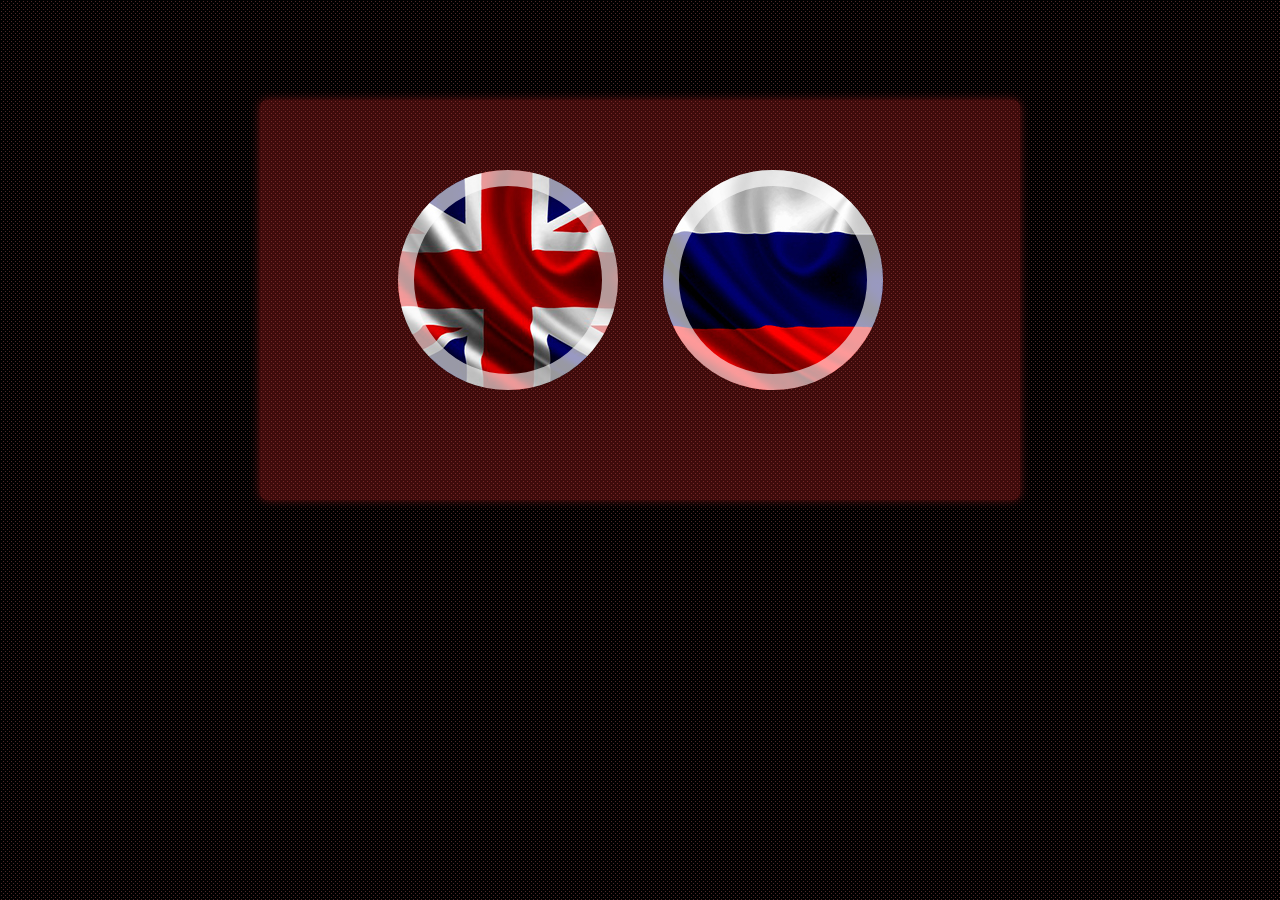
<file: index.html>
<!DOCTYPE html>
<!--[if lt IE 7]>      <html class="no-js lt-ie9 lt-ie8 lt-ie7"> <![endif]-->
<!--[if IE 7]>         <html class="no-js lt-ie9 lt-ie8"> <![endif]-->
<!--[if IE 8]>         <html class="no-js lt-ie9"> <![endif]-->
<!--[if gt IE 8]><!--> <html class="no-js"> <!--<![endif]-->
	<head>
	<meta charset="utf-8">
	<meta http-equiv="X-UA-Compatible" content="IE=edge">
	<title>Igor Ovcharenko</title>
	<meta name="viewport" content="width=device-width, initial-scale=1">
	<meta name="keywords" content="bootstrap, html5, css3, mobile first, responsive" />
	<link href="https://fonts.googleapis.com/css?family=Philosopher:400,700&amp;subset=cyrillic" rel="stylesheet">
	<link rel="shortcut icon" href="favicon.png" type="image/x-icon">



  	<!-- Facebook and Twitter integration -->
	<meta property="og:title" content=""/>
	<meta property="og:image" content=""/>
	<meta property="og:url" content=""/>
	<meta property="og:site_name" content=""/>
	<meta property="og:description" content=""/>
	<meta name="twitter:title" content="" />
	<meta name="twitter:image" content="" />
	<meta name="twitter:url" content="" />
	<meta name="twitter:card" content="" />

	<!-- <link href='https://fonts.googleapis.com/css?family=Work+Sans:400,300,600,400italic,700' rel='stylesheet' type='text/css'> -->

	<!-- Animate.css -->
	<link rel="stylesheet" href="css/animate.css">
	<!-- Icomoon Icon Fonts-->
	<link rel="stylesheet" href="css/icomoon.css">
	<!-- Bootstrap  -->
	<link rel="stylesheet" href="css/bootstrap.css">
	<!-- Theme style  -->
	<link rel="stylesheet" href="css/style.css">

	<!-- Modernizr JS -->
	<script src="js/modernizr-2.6.2.min.js"></script>
	<!-- FOR IE9 below -->
	<!--[if lt IE 9]>
	<script src="js/respond.min.js"></script>
	<![endif]-->

	</head>
	<body>

	<div id="choose-lang">
		<div class="row choose-row">
			<ul class="ch-grid">
				<li>
					<a class="eng" href="en.html">
						<div class="ch-item ch-img-1">
							<div class="ch-info">
								<h3>English</h3>
								<p>Welcome to my page</p>
							</div>
						</div>
					</a>
				</li>
				<li>
					<a class="rus" href="ru.html">
						<div class="ch-item ch-img-2">
							<div class="ch-info">
								<h3>Русский</h3>
								<p>Добро пожаловать на мою страницу</p>
							</div>
						</div>
					</a>
				</li>
			</ul>
		</div>
	</div>

	<!-- jQuery -->
	<script src="js/jquery.min.js"></script>
	<!-- jQuery Easing -->
	<script src="js/jquery.easing.1.3.js"></script>
	<!-- Bootstrap -->
	<script src="js/bootstrap.min.js"></script>
	<!-- Waypoints -->
	<script src="js/jquery.waypoints.min.js"></script>
	<!-- Easy PieChart -->
	<script src="js/jquery.easypiechart.min.js"></script>
	<!-- MAIN JS -->
	<script src="js/main.js"></script>

	</body>
</html>
</file>
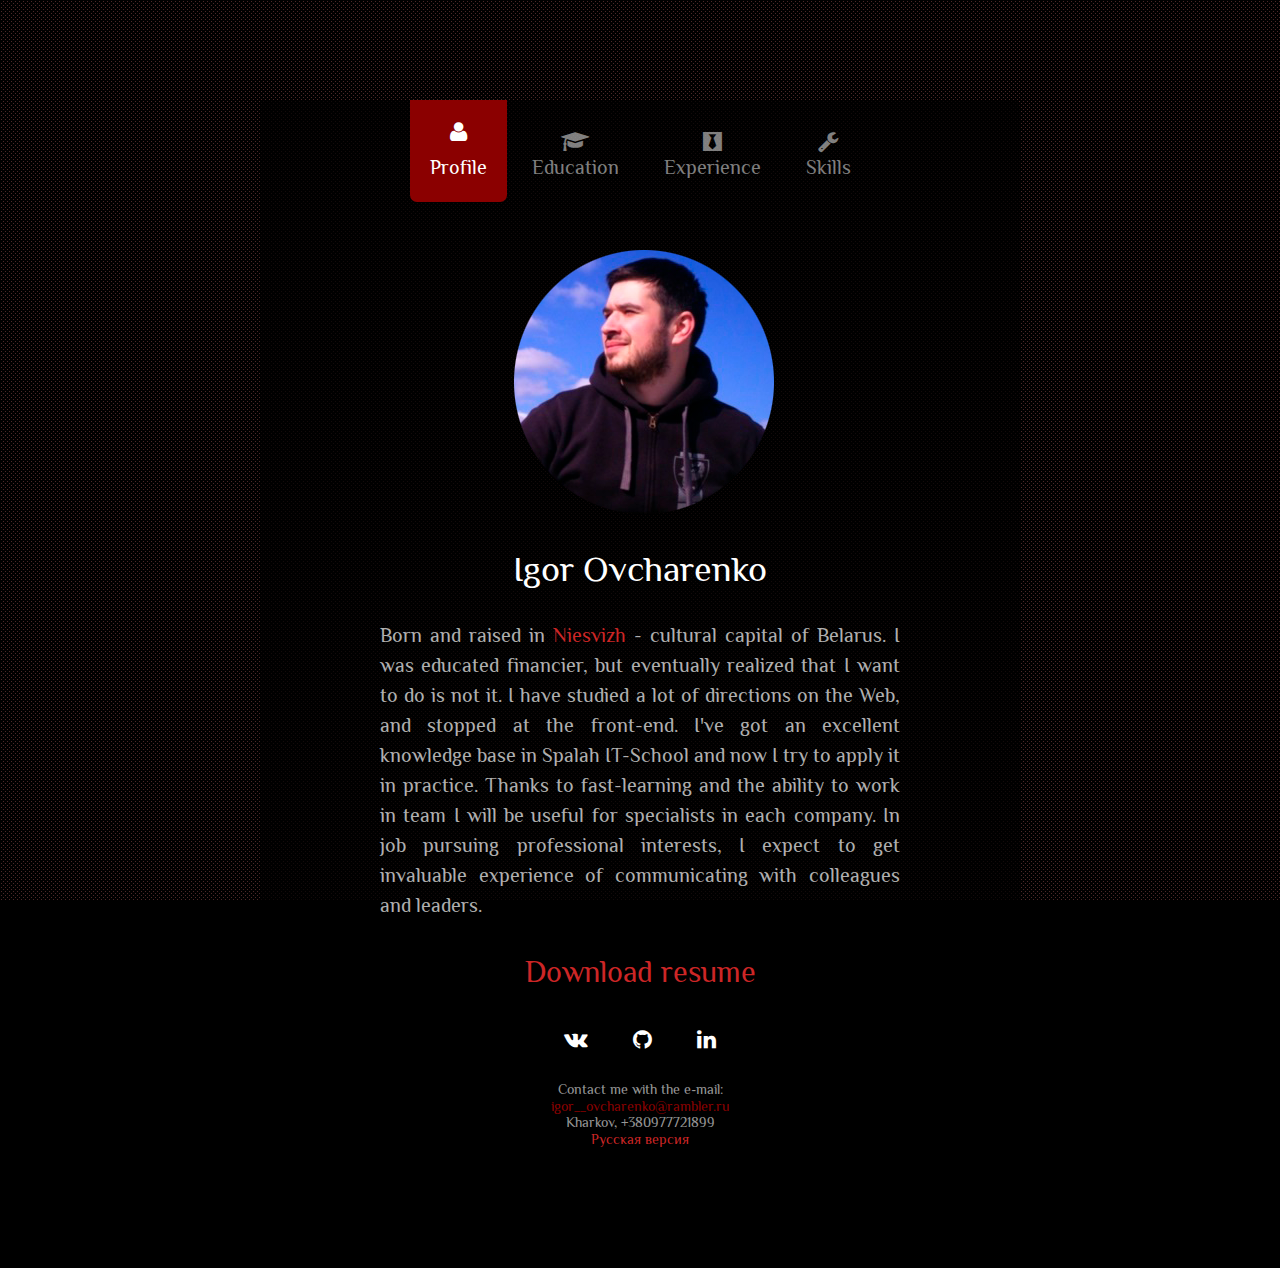
<file: en.html>
<!DOCTYPE html>
<!--[if lt IE 7]>      <html class="no-js lt-ie9 lt-ie8 lt-ie7"> <![endif]-->
<!--[if IE 7]>         <html class="no-js lt-ie9 lt-ie8"> <![endif]-->
<!--[if IE 8]>         <html class="no-js lt-ie9"> <![endif]-->
<!--[if gt IE 8]><!--> <html class="no-js"> <!--<![endif]-->
	<head>
	<meta charset="utf-8">
	<meta http-equiv="X-UA-Compatible" content="IE=edge">
	<title>English</title>
	<meta name="viewport" content="width=device-width, initial-scale=1">
	<meta name="keywords" content="bootstrap, html5, css3, mobile first, responsive" />
	<link href="https://fonts.googleapis.com/css?family=Philosopher:400,700&amp;subset=cyrillic" rel="stylesheet">
	<link rel="shortcut icon" href="favicon.png" type="image/x-icon">



  	<!-- Facebook and Twitter integration -->
	<meta property="og:title" content=""/>
	<meta property="og:image" content=""/>
	<meta property="og:url" content=""/>
	<meta property="og:site_name" content=""/>
	<meta property="og:description" content=""/>
	<meta name="twitter:title" content="" />
	<meta name="twitter:image" content="" />
	<meta name="twitter:url" content="" />
	<meta name="twitter:card" content="" />

	<!-- <link href='https://fonts.googleapis.com/css?family=Work+Sans:400,300,600,400italic,700' rel='stylesheet' type='text/css'> -->

	<!-- Animate.css -->
	<link rel="stylesheet" href="css/animate.css">
	<!-- Icomoon Icon Fonts-->
	<link rel="stylesheet" href="css/icomoon.css">
	<!-- Bootstrap  -->
	<link rel="stylesheet" href="css/bootstrap.css">
	<!-- Theme style  -->
	<link rel="stylesheet" href="css/style.css">

	<!-- Modernizr JS -->
	<script src="js/modernizr-2.6.2.min.js"></script>
	<!-- FOR IE9 below -->
	<!--[if lt IE 9]>
	<script src="js/respond.min.js"></script>
	<![endif]-->

	</head>
	<body>

	<div id="fh5co-main">
		<div class="fh5co-tab-wrap">
			<ul class="fh5co-tab-menu">
				<li class="active"><a href="#" data-tab="1"><span class="icon icon-user"></span><span class="menu-text">Profile</span></a></li>
				<li><a href="#" data-tab="2"><span class="icon icon-graduation-cap"></span><span class="menu-text">Education</span></a></li>
				<li><a href="#" data-tab="3"><span class="icon icon-black-tie"></span><span class="menu-text">Experience</span></a></li>
				<li><a href="#" data-tab="4" data-pie="yes"><span class="icon icon-wrench"></span><span class="menu-text">Skills</span></a></li>
			</ul>
			<div class="fh5co-tab-content active" data-content="1">
				<div class="fh5co-content-inner text-center">
					<div class="row row-bottom-padded-sm">
						<div class="col-md-12">
							<figure>
								<img src="images/profile_img.png" alt="Free HTML5 Wesbite Template by FreeHTML5.co">
							</figure>
							<h1>Igor Ovcharenko</h1>
							<p class="about">Born and raised in <a href="http://niasvizh.by/en/" target="_blank">Niesvizh</a> - cultural capital of Belarus.
								I was educated financier, but eventually realized that I want to do is not it.
							I have studied a lot of directions on the Web, and stopped at the front-end.
							I've got an excellent knowledge base in Spalah IT-School and now I try to apply it in practice.
							Thanks to fast-learning and the ability to work in team I will be useful for specialists in each company.
							In job pursuing professional interests, I expect to get invaluable experience of communicating with colleagues and leaders.</p>
							<a class="download-resume" href="pdf/Ovcharenko_Igor_eng_frontend.pdf" download>Download resume</a>
						</div>
					</div>
					<ul class="fh5co-social">
						<li><a href="https://vk.com/sir_igos"><i class="icon-vk"></i></a></li>
						<li><a href="https://github.com/Alzeth"><i class="icon-github"></i></a></li>
						<li><a href="https://www.linkedin.com/in/igor-ovcharenko/"><i class="icon-linkedin"></i></a></li>
					</ul>
				</div>
			</div>

<!--education-->

			<div class="fh5co-tab-content" data-content="2">
				<div class="fh5co-content-inner">
					<div class="row">
						<div class="col-md-12">

							<div class="fh5co-feature">
								<div class="fh5co-icon">
									<i class="icon-graduation-cap"></i>
								</div>
								<div class="fh5co-text">
									<h2>2016</h2>
									<p>Spalah IT-School</p>
									<p>HTML/CSS layout</p>
								</div>
							</div>

							<div class="fh5co-feature">
								<div class="fh5co-icon">
									<i class="icon-graduation-cap"></i>
								</div>
								<div class="fh5co-text">
									<h2>2006-2010</h2>
									<p>Kharkov State University of Railway Transport</p>
									<p>Finance Specialist</p>
								</div>
							</div>

							<div class="fh5co-feature">
								<div class="fh5co-icon">
									<i class="icon-graduation-cap"></i>
								</div>
								<div class="fh5co-text">
									<h2>2004-2006</h2>
									<p>Kharkov Motor Transport College</p>
									<p>Junior specialist accountant</p>
								</div>
							</div>
						</div>
					</div>
				</div>
			</div>

<!--experience-->

			<div class="fh5co-tab-content" data-content="3">
				<div class="fh5co-content-inner">
					<div class="row">
						<div class="col-md-12">

							<div class="fh5co-feature">
								<div class="fh5co-icon">
									<i class="icon-black-tie"></i>
								</div>
								<div class="fh5co-text">
									<h2>apr 2013 – jan 2017</h2>
									<h3>Grindex</h3>
									<p>Retail Sales Manager</p>
								</div>
							</div>

							<div class="fh5co-feature">
								<div class="fh5co-icon">
									<i class="icon-black-tie"></i>
								</div>
								<div class="fh5co-text">
									<h2>aug 2012 – apr 2013</h2>
									<h3>Diesa, Ltd.</h3>
									<p>Retail Sales Manager</p>
								</div>
							</div>

							<div class="fh5co-feature">
								<div class="fh5co-icon">
									<i class="icon-black-tie"></i>
								</div>
								<div class="fh5co-text">
									<h2>feb 2011 – jul 2012</h2>
									<h3>Private Production Trade Unitary Enterprise "Diky med"</h3>
									<p>Junior Economist</p>
								</div>
							</div>
						</div>
					</div>
				</div>
			</div>

<!--skills-->

			<div class="fh5co-tab-content" data-content="4">
				<div class="fh5co-content-inner">
					<div class="row">
						<div class="col-md-12">
							<p>There is some knowledges learned at courses and by myself. I'm also trying to learn something new every day</p>
						</div>
						<div class="col-md-4 col-sm-6 col-xs-12 text-center">
							<div class="chart" data-percent="95"><span><strong>HTML5</strong>95%</span></div>
						</div>
						<div class="col-md-4 col-sm-6 col-xs-12 text-center">
							<div class="chart" data-percent="90"><span><strong>CSS3/SCSS</strong>90%</span></div>
						</div>
						<div class="col-md-4 col-sm-6 col-xs-12 text-center">
							<div class="chart" data-percent="50"><span><strong>jQuery</strong>50%</span></div>
						</div>

						<div class="col-md-4 col-sm-6 col-xs-12 text-center">
							<div class="chart" data-percent="40"><span><strong>JavaScript</strong>40%</span></div>
						</div>
						<div class="col-md-4 col-sm-6 col-xs-12 text-center">
							<div class="chart" data-percent="60"><span><strong>Bootstrap 4</strong>60%</span></div>
						</div>
						<div class="col-md-4 col-sm-6 col-xs-12 text-center">
							<div class="chart" data-percent="50"><span><strong>WordPress</strong>50%</span></div>
						</div>
					</div>
				</div>
			</div>
		</div>

<!--footer-->

		<footer id="fh5co-footer">
			<div class="row">
				<div class="col-md-6 col-md-offset-3 text-center">
					<small>
						<span class="fh5co-author">Contact me with the e-mail: <span class="mymail">igor__ovcharenko@rambler.ru</span></span>
						<span class="fh5co-author">Kharkov, +380977721899</span>
						<a href="ru.html">Русская версия</a>
					</small>
				</div>
			</div>
		</footer>
	</div>

	<!-- jQuery -->
	<script src="js/jquery.min.js"></script>
	<!-- jQuery Easing -->
	<script src="js/jquery.easing.1.3.js"></script>
	<!-- Bootstrap -->
	<script src="js/bootstrap.min.js"></script>
	<!-- Waypoints -->
	<script src="js/jquery.waypoints.min.js"></script>
	<!-- Easy PieChart -->
	<script src="js/jquery.easypiechart.min.js"></script>
	<!-- MAIN JS -->
	<script src="js/main.js"></script>

	</body>
</html>
</file>
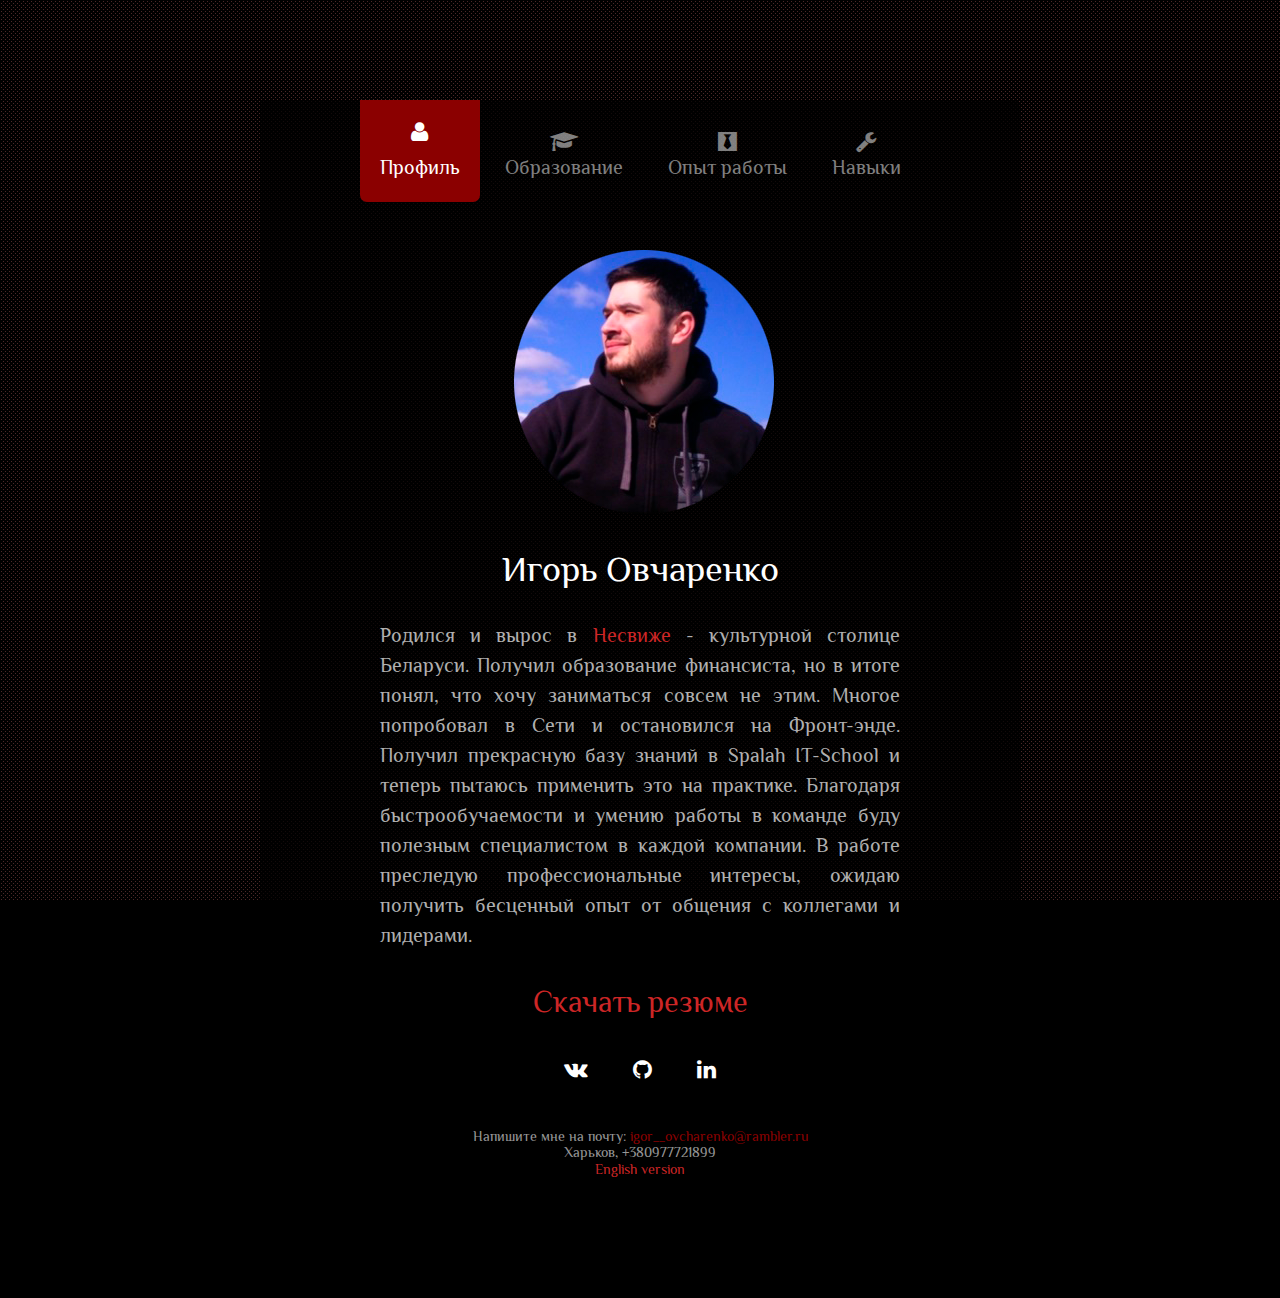
<file: ru.html>
<!DOCTYPE html>
<!--[if lt IE 7]>      <html class="no-js lt-ie9 lt-ie8 lt-ie7"> <![endif]-->
<!--[if IE 7]>         <html class="no-js lt-ie9 lt-ie8"> <![endif]-->
<!--[if IE 8]>         <html class="no-js lt-ie9"> <![endif]-->
<!--[if gt IE 8]><!--> <html class="no-js"> <!--<![endif]-->
	<head>
	<meta charset="utf-8">
	<meta http-equiv="X-UA-Compatible" content="IE=edge">
	<title>Русский</title>
	<meta name="viewport" content="width=device-width, initial-scale=1">
	<meta name="keywords" content="bootstrap, html5, css3, mobile first, responsive" />
  <link href="https://fonts.googleapis.com/css?family=Philosopher:400,700&amp;subset=cyrillic" rel="stylesheet">
  <link rel="shortcut icon" href="favicon.png" type="image/x-icon">



  	<!-- Facebook and Twitter integration -->
	<meta property="og:title" content=""/>
	<meta property="og:image" content=""/>
	<meta property="og:url" content=""/>
	<meta property="og:site_name" content=""/>
	<meta property="og:description" content=""/>
	<meta name="twitter:title" content="" />
	<meta name="twitter:image" content="" />
	<meta name="twitter:url" content="" />
	<meta name="twitter:card" content="" />

	<!-- <link href='https://fonts.googleapis.com/css?family=Work+Sans:400,300,600,400italic,700' rel='stylesheet' type='text/css'> -->

	<!-- Animate.css -->
	<link rel="stylesheet" href="css/animate.css">
	<!-- Icomoon Icon Fonts-->
	<link rel="stylesheet" href="css/icomoon.css">
	<!-- Bootstrap  -->
	<link rel="stylesheet" href="css/bootstrap.css">
	<!-- Theme style  -->
	<link rel="stylesheet" href="css/style.css">

	<!-- Modernizr JS -->
	<script src="js/modernizr-2.6.2.min.js"></script>
	<!-- FOR IE9 below -->
	<!--[if lt IE 9]>
	<script src="js/respond.min.js"></script>
	<![endif]-->

	</head>
	<body>

	<div id="fh5co-main">
		<div class="fh5co-tab-wrap">
			<ul class="fh5co-tab-menu">
				<li class="active"><a href="#" data-tab="1"><span class="icon icon-user"></span><span class="menu-text">Профиль</span></a></li>
				<li><a href="#" data-tab="2"><span class="icon icon-graduation-cap"></span><span class="menu-text">Образование</span></a></li>
				<li><a href="#" data-tab="3"><span class="icon icon-black-tie"></span><span class="menu-text">Опыт работы</span></a></li>
				<li><a href="#" data-tab="4" data-pie="yes"><span class="icon icon-wrench"></span><span class="menu-text">Навыки</span></a></li>
			</ul>
			<div class="fh5co-tab-content active" data-content="1">
				<div class="fh5co-content-inner text-center">
					<div class="row row-bottom-padded-sm">
						<div class="col-md-12">
							<figure>
								<img src="images/profile_img.png" alt="Free HTML5 Wesbite Template by FreeHTML5.co">
							</figure>
							<h1>Игорь Овчаренко</h1>
							<p class="about">Родился и вырос в <a href="http://niasvizh.by/en/" target="_blank">Несвиже</a> - культурной столице Беларуси.
                 Получил образование финансиста, но в итоге понял, что хочу заниматься совсем не этим.
                 Многое попробовал в Сети и остановился на Фронт-энде. Получил прекрасную базу знаний в Spalah IT-School
                  и теперь пытаюсь применить это на практике. Благодаря быстрообучаемости и умению работы в команде
                буду полезным специалистом в каждой компании. В работе преследую профессиональные интересы,
                ожидаю получить бесценный опыт от общения с коллегами и лидерами.</p>
              <a class="download-resume" href="pdf/Ovcharenko_Igor_eng_frontend.pdf" download>Скачать резюме</a>
						</div>
					</div>
					<ul class="fh5co-social">
						<li><a href="https://vk.com/sir_igos"><i class="icon-vk"></i></a></li>
						<li><a href="https://github.com/Alzeth"><i class="icon-github"></i></a></li>
						<li><a href="https://www.linkedin.com/in/igor-ovcharenko/"><i class="icon-linkedin"></i></a></li>
					</ul>
				</div>
			</div>

<!--education-->

			<div class="fh5co-tab-content" data-content="2">
				<div class="fh5co-content-inner">
					<div class="row">
						<div class="col-md-12">

							<div class="fh5co-feature">
								<div class="fh5co-icon">
									<i class="icon-graduation-cap"></i>
								</div>
								<div class="fh5co-text">
									<h2>2016</h2>
									<p>Spalah IT-School</p>
									<p>HTML/CSS вёрстка</p>
								</div>
							</div>

							<div class="fh5co-feature">
								<div class="fh5co-icon">
									<i class="icon-graduation-cap"></i>
								</div>
								<div class="fh5co-text">
									<h2>2006-2010</h2>
									<p>Харьковский государственный университет железнодорожного транспорта</p>
									<p>Специалист, Финансы</p>
								</div>
							</div>

							<div class="fh5co-feature">
								<div class="fh5co-icon">
									<i class="icon-graduation-cap"></i>
								</div>
								<div class="fh5co-text">
									<h2>2004-2006</h2>
									<p>Харьковский автотранспортный колледж</p>
									<p>Младший специалист-бухгалтер</p>
								</div>
							</div>
						</div>
					</div>
				</div>
			</div>

<!--experience-->

			<div class="fh5co-tab-content" data-content="3">
				<div class="fh5co-content-inner">
					<div class="row">
						<div class="col-md-12">

							<div class="fh5co-feature">
								<div class="fh5co-icon">
									<i class="icon-black-tie"></i>
								</div>
								<div class="fh5co-text">
									<h2>апрель 2013 – январь 2017</h2>
									<h3>АС "Гриндекс"</h3>
									<p>Менеджер розничных продаж</p>
								</div>
							</div>

							<div class="fh5co-feature">
								<div class="fh5co-icon">
									<i class="icon-black-tie"></i>
								</div>
								<div class="fh5co-text">
									<h2>август 2012 – апрель 2013</h2>
									<h3>ООО "Диеса"</h3>
									<p>Продавец-консультант непродовольственных товаров</p>
								</div>
							</div>

							<div class="fh5co-feature">
								<div class="fh5co-icon">
									<i class="icon-black-tie"></i>
								</div>
								<div class="fh5co-text">
									<h2>февраль 2011 – июль 2012</h2>
									<h3>ЧПТУП "Дикий мёд"</h3>
									<p>Экономист</p>
								</div>
							</div>
						</div>
					</div>
				</div>
			</div>

<!--skills-->

			<div class="fh5co-tab-content" data-content="4">
				<div class="fh5co-content-inner">
					<div class="row">
						<div class="col-md-12">
							<p>Это мои основные навыки, полученные на курсах и при самостоятельном обучении. Я также стараюсь изучать что-то новое каждый день</p>
						</div>
						<div class="col-md-4 col-sm-6 col-xs-12 text-center">
							<div class="chart" data-percent="95"><span><strong>HTML5</strong>95%</span></div>
						</div>
						<div class="col-md-4 col-sm-6 col-xs-12 text-center">
							<div class="chart" data-percent="90"><span><strong>CSS3/SCSS</strong>90%</span></div>
						</div>
						<div class="col-md-4 col-sm-6 col-xs-12 text-center">
							<div class="chart" data-percent="50"><span><strong>jQuery</strong>50%</span></div>
						</div>

						<div class="col-md-4 col-sm-6 col-xs-12 text-center">
							<div class="chart" data-percent="40"><span><strong>JavaScript</strong>40%</span></div>
						</div>
						<div class="col-md-4 col-sm-6 col-xs-12 text-center">
							<div class="chart" data-percent="60"><span><strong>Bootstrap 4</strong>60%</span></div>
						</div>
						<div class="col-md-4 col-sm-6 col-xs-12 text-center">
							<div class="chart" data-percent="50"><span><strong>WordPress</strong>50%</span></div>
						</div>
					</div>
				</div>
			</div>
		</div>

<!--footer-->

		<footer id="fh5co-footer">
			<div class="row">
				<div class="col-md-6 col-md-offset-3 text-center">
					<small>
						<span class="fh5co-author">Напишите мне на почту: <span class="mymail">igor__ovcharenko@rambler.ru</span></span>
						<span class="fh5co-author">Харьков, +380977721899</span>
						<a href="en.html">English version</a>
					</small>
				</div>
			</div>
		</footer>
	</div>

	<!-- jQuery -->
	<script src="js/jquery.min.js"></script>
	<!-- jQuery Easing -->
	<script src="js/jquery.easing.1.3.js"></script>
	<!-- Bootstrap -->
	<script src="js/bootstrap.min.js"></script>
	<!-- Waypoints -->
	<script src="js/jquery.waypoints.min.js"></script>
	<!-- Easy PieChart -->
	<script src="js/jquery.easypiechart.min.js"></script>
	<!-- MAIN JS -->
	<script src="js/main.js"></script>

	</body>
</html>
</file>
<file: css/icomoon.css>
@font-face {
    font-family: 'icomoon';
    src:    url('fonts/icomoon.eot?195opb');
    src:    url('fonts/icomoon.eot?195opb#iefix') format('embedded-opentype'),
        url('fonts/icomoon.ttf?195opb') format('truetype'),
        url('fonts/icomoon.woff?195opb') format('woff'),
        url('fonts/icomoon.svg?195opb#icomoon') format('svg');
    font-weight: normal;
    font-style: normal;
}

[class^="icon-"], [class*=" icon-"] {
    /* use !important to prevent issues with browser extensions that change fonts */
    font-family: 'icomoon' !important;
    speak: none;
    font-style: normal;
    font-weight: normal;
    font-variant: normal;
    text-transform: none;
    line-height: 1;

    /* Better Font Rendering =========== */
    -webkit-font-smoothing: antialiased;
    -moz-osx-font-smoothing: grayscale;
}

.icon-glass:before {
    content: "\f000";
}
.icon-music:before {
    content: "\f001";
}
.icon-search:before {
    content: "\f002";
}
.icon-envelope-o:before {
    content: "\f003";
}
.icon-heart:before {
    content: "\f004";
}
.icon-star:before {
    content: "\f005";
}
.icon-star-o:before {
    content: "\f006";
}
.icon-user:before {
    content: "\f007";
}
.icon-film:before {
    content: "\f008";
}
.icon-th-large:before {
    content: "\f009";
}
.icon-th:before {
    content: "\f00a";
}
.icon-th-list:before {
    content: "\f00b";
}
.icon-check:before {
    content: "\f00c";
}
.icon-close:before {
    content: "\f00d";
}
.icon-remove:before {
    content: "\f00d";
}
.icon-times:before {
    content: "\f00d";
}
.icon-search-plus:before {
    content: "\f00e";
}
.icon-search-minus:before {
    content: "\f010";
}
.icon-power-off:before {
    content: "\f011";
}
.icon-signal:before {
    content: "\f012";
}
.icon-cog:before {
    content: "\f013";
}
.icon-gear:before {
    content: "\f013";
}
.icon-trash-o:before {
    content: "\f014";
}
.icon-home:before {
    content: "\f015";
}
.icon-file-o:before {
    content: "\f016";
}
.icon-clock-o:before {
    content: "\f017";
}
.icon-road:before {
    content: "\f018";
}
.icon-download:before {
    content: "\f019";
}
.icon-arrow-circle-o-down:before {
    content: "\f01a";
}
.icon-arrow-circle-o-up:before {
    content: "\f01b";
}
.icon-inbox:before {
    content: "\f01c";
}
.icon-play-circle-o:before {
    content: "\f01d";
}
.icon-repeat:before {
    content: "\f01e";
}
.icon-rotate-right:before {
    content: "\f01e";
}
.icon-refresh:before {
    content: "\f021";
}
.icon-list-alt:before {
    content: "\f022";
}
.icon-lock:before {
    content: "\f023";
}
.icon-flag:before {
    content: "\f024";
}
.icon-headphones:before {
    content: "\f025";
}
.icon-volume-off:before {
    content: "\f026";
}
.icon-volume-down:before {
    content: "\f027";
}
.icon-volume-up:before {
    content: "\f028";
}
.icon-qrcode:before {
    content: "\f029";
}
.icon-barcode:before {
    content: "\f02a";
}
.icon-tag:before {
    content: "\f02b";
}
.icon-tags:before {
    content: "\f02c";
}
.icon-book:before {
    content: "\f02d";
}
.icon-bookmark:before {
    content: "\f02e";
}
.icon-print:before {
    content: "\f02f";
}
.icon-camera:before {
    content: "\f030";
}
.icon-font:before {
    content: "\f031";
}
.icon-bold:before {
    content: "\f032";
}
.icon-italic:before {
    content: "\f033";
}
.icon-text-height:before {
    content: "\f034";
}
.icon-text-width:before {
    content: "\f035";
}
.icon-align-left:before {
    content: "\f036";
}
.icon-align-center:before {
    content: "\f037";
}
.icon-align-right:before {
    content: "\f038";
}
.icon-align-justify:before {
    content: "\f039";
}
.icon-list:before {
    content: "\f03a";
}
.icon-dedent:before {
    content: "\f03b";
}
.icon-outdent:before {
    content: "\f03b";
}
.icon-indent:before {
    content: "\f03c";
}
.icon-video-camera:before {
    content: "\f03d";
}
.icon-image:before {
    content: "\f03e";
}
.icon-photo:before {
    content: "\f03e";
}
.icon-picture-o:before {
    content: "\f03e";
}
.icon-pencil:before {
    content: "\f040";
}
.icon-map-marker:before {
    content: "\f041";
}
.icon-adjust:before {
    content: "\f042";
}
.icon-tint:before {
    content: "\f043";
}
.icon-edit:before {
    content: "\f044";
}
.icon-pencil-square-o:before {
    content: "\f044";
}
.icon-share-square-o:before {
    content: "\f045";
}
.icon-check-square-o:before {
    content: "\f046";
}
.icon-arrows:before {
    content: "\f047";
}
.icon-step-backward:before {
    content: "\f048";
}
.icon-fast-backward:before {
    content: "\f049";
}
.icon-backward:before {
    content: "\f04a";
}
.icon-play:before {
    content: "\f04b";
}
.icon-pause:before {
    content: "\f04c";
}
.icon-stop:before {
    content: "\f04d";
}
.icon-forward:before {
    content: "\f04e";
}
.icon-fast-forward:before {
    content: "\f050";
}
.icon-step-forward:before {
    content: "\f051";
}
.icon-eject:before {
    content: "\f052";
}
.icon-chevron-left:before {
    content: "\f053";
}
.icon-chevron-right:before {
    content: "\f054";
}
.icon-plus-circle:before {
    content: "\f055";
}
.icon-minus-circle:before {
    content: "\f056";
}
.icon-times-circle:before {
    content: "\f057";
}
.icon-check-circle:before {
    content: "\f058";
}
.icon-question-circle:before {
    content: "\f059";
}
.icon-info-circle:before {
    content: "\f05a";
}
.icon-crosshairs:before {
    content: "\f05b";
}
.icon-times-circle-o:before {
    content: "\f05c";
}
.icon-check-circle-o:before {
    content: "\f05d";
}
.icon-ban:before {
    content: "\f05e";
}
.icon-arrow-left:before {
    content: "\f060";
}
.icon-arrow-right:before {
    content: "\f061";
}
.icon-arrow-up:before {
    content: "\f062";
}
.icon-arrow-down:before {
    content: "\f063";
}
.icon-mail-forward:before {
    content: "\f064";
}
.icon-share:before {
    content: "\f064";
}
.icon-expand:before {
    content: "\f065";
}
.icon-compress:before {
    content: "\f066";
}
.icon-plus:before {
    content: "\f067";
}
.icon-minus:before {
    content: "\f068";
}
.icon-asterisk:before {
    content: "\f069";
}
.icon-exclamation-circle:before {
    content: "\f06a";
}
.icon-gift:before {
    content: "\f06b";
}
.icon-leaf:before {
    content: "\f06c";
}
.icon-fire:before {
    content: "\f06d";
}
.icon-eye:before {
    content: "\f06e";
}
.icon-eye-slash:before {
    content: "\f070";
}
.icon-exclamation-triangle:before {
    content: "\f071";
}
.icon-warning:before {
    content: "\f071";
}
.icon-plane:before {
    content: "\f072";
}
.icon-calendar:before {
    content: "\f073";
}
.icon-random:before {
    content: "\f074";
}
.icon-comment:before {
    content: "\f075";
}
.icon-magnet:before {
    content: "\f076";
}
.icon-chevron-up:before {
    content: "\f077";
}
.icon-chevron-down:before {
    content: "\f078";
}
.icon-retweet:before {
    content: "\f079";
}
.icon-shopping-cart:before {
    content: "\f07a";
}
.icon-folder:before {
    content: "\f07b";
}
.icon-folder-open:before {
    content: "\f07c";
}
.icon-arrows-v:before {
    content: "\f07d";
}
.icon-arrows-h:before {
    content: "\f07e";
}
.icon-bar-chart:before {
    content: "\f080";
}
.icon-bar-chart-o:before {
    content: "\f080";
}
.icon-twitter-square:before {
    content: "\f081";
}
.icon-facebook-square:before {
    content: "\f082";
}
.icon-camera-retro:before {
    content: "\f083";
}
.icon-key:before {
    content: "\f084";
}
.icon-cogs:before {
    content: "\f085";
}
.icon-gears:before {
    content: "\f085";
}
.icon-comments:before {
    content: "\f086";
}
.icon-thumbs-o-up:before {
    content: "\f087";
}
.icon-thumbs-o-down:before {
    content: "\f088";
}
.icon-star-half:before {
    content: "\f089";
}
.icon-heart-o:before {
    content: "\f08a";
}
.icon-sign-out:before {
    content: "\f08b";
}
.icon-linkedin-square:before {
    content: "\f08c";
}
.icon-thumb-tack:before {
    content: "\f08d";
}
.icon-external-link:before {
    content: "\f08e";
}
.icon-sign-in:before {
    content: "\f090";
}
.icon-trophy:before {
    content: "\f091";
}
.icon-github-square:before {
    content: "\f092";
}
.icon-upload:before {
    content: "\f093";
}
.icon-lemon-o:before {
    content: "\f094";
}
.icon-phone:before {
    content: "\f095";
}
.icon-square-o:before {
    content: "\f096";
}
.icon-bookmark-o:before {
    content: "\f097";
}
.icon-phone-square:before {
    content: "\f098";
}
.icon-twitter:before {
    content: "\f099";
}
.icon-facebook:before {
    content: "\f09a";
}
.icon-facebook-f:before {
    content: "\f09a";
}
.icon-github:before {
    content: "\f09b";
}
.icon-unlock:before {
    content: "\f09c";
}
.icon-credit-card:before {
    content: "\f09d";
}
.icon-feed:before {
    content: "\f09e";
}
.icon-rss:before {
    content: "\f09e";
}
.icon-hdd-o:before {
    content: "\f0a0";
}
.icon-bullhorn:before {
    content: "\f0a1";
}
.icon-bell-o:before {
    content: "\f0a2";
}
.icon-certificate:before {
    content: "\f0a3";
}
.icon-hand-o-right:before {
    content: "\f0a4";
}
.icon-hand-o-left:before {
    content: "\f0a5";
}
.icon-hand-o-up:before {
    content: "\f0a6";
}
.icon-hand-o-down:before {
    content: "\f0a7";
}
.icon-arrow-circle-left:before {
    content: "\f0a8";
}
.icon-arrow-circle-right:before {
    content: "\f0a9";
}
.icon-arrow-circle-up:before {
    content: "\f0aa";
}
.icon-arrow-circle-down:before {
    content: "\f0ab";
}
.icon-globe:before {
    content: "\f0ac";
}
.icon-wrench:before {
    content: "\f0ad";
}
.icon-tasks:before {
    content: "\f0ae";
}
.icon-filter:before {
    content: "\f0b0";
}
.icon-briefcase:before {
    content: "\f0b1";
}
.icon-arrows-alt:before {
    content: "\f0b2";
}
.icon-group:before {
    content: "\f0c0";
}
.icon-users:before {
    content: "\f0c0";
}
.icon-chain:before {
    content: "\f0c1";
}
.icon-link:before {
    content: "\f0c1";
}
.icon-cloud:before {
    content: "\f0c2";
}
.icon-flask:before {
    content: "\f0c3";
}
.icon-cut:before {
    content: "\f0c4";
}
.icon-scissors:before {
    content: "\f0c4";
}
.icon-copy:before {
    content: "\f0c5";
}
.icon-files-o:before {
    content: "\f0c5";
}
.icon-paperclip:before {
    content: "\f0c6";
}
.icon-floppy-o:before {
    content: "\f0c7";
}
.icon-save:before {
    content: "\f0c7";
}
.icon-square:before {
    content: "\f0c8";
}
.icon-bars:before {
    content: "\f0c9";
}
.icon-navicon:before {
    content: "\f0c9";
}
.icon-reorder:before {
    content: "\f0c9";
}
.icon-list-ul:before {
    content: "\f0ca";
}
.icon-list-ol:before {
    content: "\f0cb";
}
.icon-strikethrough:before {
    content: "\f0cc";
}
.icon-underline:before {
    content: "\f0cd";
}
.icon-table:before {
    content: "\f0ce";
}
.icon-magic:before {
    content: "\f0d0";
}
.icon-truck:before {
    content: "\f0d1";
}
.icon-pinterest:before {
    content: "\f0d2";
}
.icon-pinterest-square:before {
    content: "\f0d3";
}
.icon-google-plus-square:before {
    content: "\f0d4";
}
.icon-google-plus:before {
    content: "\f0d5";
}
.icon-money:before {
    content: "\f0d6";
}
.icon-caret-down:before {
    content: "\f0d7";
}
.icon-caret-up:before {
    content: "\f0d8";
}
.icon-caret-left:before {
    content: "\f0d9";
}
.icon-caret-right:before {
    content: "\f0da";
}
.icon-columns:before {
    content: "\f0db";
}
.icon-sort:before {
    content: "\f0dc";
}
.icon-unsorted:before {
    content: "\f0dc";
}
.icon-sort-desc:before {
    content: "\f0dd";
}
.icon-sort-down:before {
    content: "\f0dd";
}
.icon-sort-asc:before {
    content: "\f0de";
}
.icon-sort-up:before {
    content: "\f0de";
}
.icon-envelope:before {
    content: "\f0e0";
}
.icon-linkedin:before {
    content: "\f0e1";
}
.icon-rotate-left:before {
    content: "\f0e2";
}
.icon-undo:before {
    content: "\f0e2";
}
.icon-gavel:before {
    content: "\f0e3";
}
.icon-legal:before {
    content: "\f0e3";
}
.icon-dashboard:before {
    content: "\f0e4";
}
.icon-tachometer:before {
    content: "\f0e4";
}
.icon-comment-o:before {
    content: "\f0e5";
}
.icon-comments-o:before {
    content: "\f0e6";
}
.icon-bolt:before {
    content: "\f0e7";
}
.icon-flash:before {
    content: "\f0e7";
}
.icon-sitemap:before {
    content: "\f0e8";
}
.icon-umbrella:before {
    content: "\f0e9";
}
.icon-clipboard:before {
    content: "\f0ea";
}
.icon-paste:before {
    content: "\f0ea";
}
.icon-lightbulb-o:before {
    content: "\f0eb";
}
.icon-exchange:before {
    content: "\f0ec";
}
.icon-cloud-download:before {
    content: "\f0ed";
}
.icon-cloud-upload:before {
    content: "\f0ee";
}
.icon-user-md:before {
    content: "\f0f0";
}
.icon-stethoscope:before {
    content: "\f0f1";
}
.icon-suitcase:before {
    content: "\f0f2";
}
.icon-bell:before {
    content: "\f0f3";
}
.icon-coffee:before {
    content: "\f0f4";
}
.icon-cutlery:before {
    content: "\f0f5";
}
.icon-file-text-o:before {
    content: "\f0f6";
}
.icon-building-o:before {
    content: "\f0f7";
}
.icon-hospital-o:before {
    content: "\f0f8";
}
.icon-ambulance:before {
    content: "\f0f9";
}
.icon-medkit:before {
    content: "\f0fa";
}
.icon-fighter-jet:before {
    content: "\f0fb";
}
.icon-beer:before {
    content: "\f0fc";
}
.icon-h-square:before {
    content: "\f0fd";
}
.icon-plus-square:before {
    content: "\f0fe";
}
.icon-angle-double-left:before {
    content: "\f100";
}
.icon-angle-double-right:before {
    content: "\f101";
}
.icon-angle-double-up:before {
    content: "\f102";
}
.icon-angle-double-down:before {
    content: "\f103";
}
.icon-angle-left:before {
    content: "\f104";
}
.icon-angle-right:before {
    content: "\f105";
}
.icon-angle-up:before {
    content: "\f106";
}
.icon-angle-down:before {
    content: "\f107";
}
.icon-desktop:before {
    content: "\f108";
}
.icon-laptop:before {
    content: "\f109";
}
.icon-tablet:before {
    content: "\f10a";
}
.icon-mobile:before {
    content: "\f10b";
}
.icon-mobile-phone:before {
    content: "\f10b";
}
.icon-circle-o:before {
    content: "\f10c";
}
.icon-quote-left:before {
    content: "\f10d";
}
.icon-quote-right:before {
    content: "\f10e";
}
.icon-spinner:before {
    content: "\f110";
}
.icon-circle:before {
    content: "\f111";
}
.icon-mail-reply:before {
    content: "\f112";
}
.icon-reply:before {
    content: "\f112";
}
.icon-github-alt:before {
    content: "\f113";
}
.icon-folder-o:before {
    content: "\f114";
}
.icon-folder-open-o:before {
    content: "\f115";
}
.icon-smile-o:before {
    content: "\f118";
}
.icon-frown-o:before {
    content: "\f119";
}
.icon-meh-o:before {
    content: "\f11a";
}
.icon-gamepad:before {
    content: "\f11b";
}
.icon-keyboard-o:before {
    content: "\f11c";
}
.icon-flag-o:before {
    content: "\f11d";
}
.icon-flag-checkered:before {
    content: "\f11e";
}
.icon-terminal:before {
    content: "\f120";
}
.icon-code:before {
    content: "\f121";
}
.icon-mail-reply-all:before {
    content: "\f122";
}
.icon-reply-all:before {
    content: "\f122";
}
.icon-star-half-empty:before {
    content: "\f123";
}
.icon-star-half-full:before {
    content: "\f123";
}
.icon-star-half-o:before {
    content: "\f123";
}
.icon-location-arrow:before {
    content: "\f124";
}
.icon-crop:before {
    content: "\f125";
}
.icon-code-fork:before {
    content: "\f126";
}
.icon-chain-broken:before {
    content: "\f127";
}
.icon-unlink:before {
    content: "\f127";
}
.icon-question:before {
    content: "\f128";
}
.icon-info:before {
    content: "\f129";
}
.icon-exclamation:before {
    content: "\f12a";
}
.icon-superscript:before {
    content: "\f12b";
}
.icon-subscript:before {
    content: "\f12c";
}
.icon-eraser:before {
    content: "\f12d";
}
.icon-puzzle-piece:before {
    content: "\f12e";
}
.icon-microphone:before {
    content: "\f130";
}
.icon-microphone-slash:before {
    content: "\f131";
}
.icon-shield:before {
    content: "\f132";
}
.icon-calendar-o:before {
    content: "\f133";
}
.icon-fire-extinguisher:before {
    content: "\f134";
}
.icon-rocket:before {
    content: "\f135";
}
.icon-maxcdn:before {
    content: "\f136";
}
.icon-chevron-circle-left:before {
    content: "\f137";
}
.icon-chevron-circle-right:before {
    content: "\f138";
}
.icon-chevron-circle-up:before {
    content: "\f139";
}
.icon-chevron-circle-down:before {
    content: "\f13a";
}
.icon-html5:before {
    content: "\f13b";
}
.icon-css3:before {
    content: "\f13c";
}
.icon-anchor:before {
    content: "\f13d";
}
.icon-unlock-alt:before {
    content: "\f13e";
}
.icon-bullseye:before {
    content: "\f140";
}
.icon-ellipsis-h:before {
    content: "\f141";
}
.icon-ellipsis-v:before {
    content: "\f142";
}
.icon-rss-square:before {
    content: "\f143";
}
.icon-play-circle:before {
    content: "\f144";
}
.icon-ticket:before {
    content: "\f145";
}
.icon-minus-square:before {
    content: "\f146";
}
.icon-minus-square-o:before {
    content: "\f147";
}
.icon-level-up:before {
    content: "\f148";
}
.icon-level-down:before {
    content: "\f149";
}
.icon-check-square:before {
    content: "\f14a";
}
.icon-pencil-square:before {
    content: "\f14b";
}
.icon-external-link-square:before {
    content: "\f14c";
}
.icon-share-square:before {
    content: "\f14d";
}
.icon-compass:before {
    content: "\f14e";
}
.icon-caret-square-o-down:before {
    content: "\f150";
}
.icon-toggle-down:before {
    content: "\f150";
}
.icon-caret-square-o-up:before {
    content: "\f151";
}
.icon-toggle-up:before {
    content: "\f151";
}
.icon-caret-square-o-right:before {
    content: "\f152";
}
.icon-toggle-right:before {
    content: "\f152";
}
.icon-eur:before {
    content: "\f153";
}
.icon-euro:before {
    content: "\f153";
}
.icon-gbp:before {
    content: "\f154";
}
.icon-dollar:before {
    content: "\f155";
}
.icon-usd:before {
    content: "\f155";
}
.icon-inr:before {
    content: "\f156";
}
.icon-rupee:before {
    content: "\f156";
}
.icon-cny:before {
    content: "\f157";
}
.icon-jpy:before {
    content: "\f157";
}
.icon-rmb:before {
    content: "\f157";
}
.icon-yen:before {
    content: "\f157";
}
.icon-rouble:before {
    content: "\f158";
}
.icon-rub:before {
    content: "\f158";
}
.icon-ruble:before {
    content: "\f158";
}
.icon-krw:before {
    content: "\f159";
}
.icon-won:before {
    content: "\f159";
}
.icon-bitcoin:before {
    content: "\f15a";
}
.icon-btc:before {
    content: "\f15a";
}
.icon-file:before {
    content: "\f15b";
}
.icon-file-text:before {
    content: "\f15c";
}
.icon-sort-alpha-asc:before {
    content: "\f15d";
}
.icon-sort-alpha-desc:before {
    content: "\f15e";
}
.icon-sort-amount-asc:before {
    content: "\f160";
}
.icon-sort-amount-desc:before {
    content: "\f161";
}
.icon-sort-numeric-asc:before {
    content: "\f162";
}
.icon-sort-numeric-desc:before {
    content: "\f163";
}
.icon-thumbs-up:before {
    content: "\f164";
}
.icon-thumbs-down:before {
    content: "\f165";
}
.icon-youtube-square:before {
    content: "\f166";
}
.icon-youtube:before {
    content: "\f167";
}
.icon-xing:before {
    content: "\f168";
}
.icon-xing-square:before {
    content: "\f169";
}
.icon-youtube-play:before {
    content: "\f16a";
}
.icon-dropbox:before {
    content: "\f16b";
}
.icon-stack-overflow:before {
    content: "\f16c";
}
.icon-instagram:before {
    content: "\f16d";
}
.icon-flickr:before {
    content: "\f16e";
}
.icon-adn:before {
    content: "\f170";
}
.icon-bitbucket:before {
    content: "\f171";
}
.icon-bitbucket-square:before {
    content: "\f172";
}
.icon-tumblr:before {
    content: "\f173";
}
.icon-tumblr-square:before {
    content: "\f174";
}
.icon-long-arrow-down:before {
    content: "\f175";
}
.icon-long-arrow-up:before {
    content: "\f176";
}
.icon-long-arrow-left:before {
    content: "\f177";
}
.icon-long-arrow-right:before {
    content: "\f178";
}
.icon-apple:before {
    content: "\f179";
}
.icon-windows:before {
    content: "\f17a";
}
.icon-android:before {
    content: "\f17b";
}
.icon-linux:before {
    content: "\f17c";
}
.icon-dribbble:before {
    content: "\f17d";
}
.icon-skype:before {
    content: "\f17e";
}
.icon-foursquare:before {
    content: "\f180";
}
.icon-trello:before {
    content: "\f181";
}
.icon-female:before {
    content: "\f182";
}
.icon-male:before {
    content: "\f183";
}
.icon-gittip:before {
    content: "\f184";
}
.icon-gratipay:before {
    content: "\f184";
}
.icon-sun-o:before {
    content: "\f185";
}
.icon-moon-o:before {
    content: "\f186";
}
.icon-archive:before {
    content: "\f187";
}
.icon-bug:before {
    content: "\f188";
}
.icon-vk:before {
    content: "\f189";
}
.icon-weibo:before {
    content: "\f18a";
}
.icon-renren:before {
    content: "\f18b";
}
.icon-pagelines:before {
    content: "\f18c";
}
.icon-stack-exchange:before {
    content: "\f18d";
}
.icon-arrow-circle-o-right:before {
    content: "\f18e";
}
.icon-arrow-circle-o-left:before {
    content: "\f190";
}
.icon-caret-square-o-left:before {
    content: "\f191";
}
.icon-toggle-left:before {
    content: "\f191";
}
.icon-dot-circle-o:before {
    content: "\f192";
}
.icon-wheelchair:before {
    content: "\f193";
}
.icon-vimeo-square:before {
    content: "\f194";
}
.icon-try:before {
    content: "\f195";
}
.icon-turkish-lira:before {
    content: "\f195";
}
.icon-plus-square-o:before {
    content: "\f196";
}
.icon-space-shuttle:before {
    content: "\f197";
}
.icon-slack:before {
    content: "\f198";
}
.icon-envelope-square:before {
    content: "\f199";
}
.icon-wordpress:before {
    content: "\f19a";
}
.icon-openid:before {
    content: "\f19b";
}
.icon-bank:before {
    content: "\f19c";
}
.icon-institution:before {
    content: "\f19c";
}
.icon-university:before {
    content: "\f19c";
}
.icon-graduation-cap:before {
    content: "\f19d";
}
.icon-mortar-board:before {
    content: "\f19d";
}
.icon-yahoo:before {
    content: "\f19e";
}
.icon-google:before {
    content: "\f1a0";
}
.icon-reddit:before {
    content: "\f1a1";
}
.icon-reddit-square:before {
    content: "\f1a2";
}
.icon-stumbleupon-circle:before {
    content: "\f1a3";
}
.icon-stumbleupon:before {
    content: "\f1a4";
}
.icon-delicious:before {
    content: "\f1a5";
}
.icon-digg:before {
    content: "\f1a6";
}
.icon-pied-piper-pp:before {
    content: "\f1a7";
}
.icon-pied-piper-alt:before {
    content: "\f1a8";
}
.icon-drupal:before {
    content: "\f1a9";
}
.icon-joomla:before {
    content: "\f1aa";
}
.icon-language:before {
    content: "\f1ab";
}
.icon-fax:before {
    content: "\f1ac";
}
.icon-building:before {
    content: "\f1ad";
}
.icon-child:before {
    content: "\f1ae";
}
.icon-paw:before {
    content: "\f1b0";
}
.icon-spoon:before {
    content: "\f1b1";
}
.icon-cube:before {
    content: "\f1b2";
}
.icon-cubes:before {
    content: "\f1b3";
}
.icon-behance:before {
    content: "\f1b4";
}
.icon-behance-square:before {
    content: "\f1b5";
}
.icon-steam:before {
    content: "\f1b6";
}
.icon-steam-square:before {
    content: "\f1b7";
}
.icon-recycle:before {
    content: "\f1b8";
}
.icon-automobile:before {
    content: "\f1b9";
}
.icon-car:before {
    content: "\f1b9";
}
.icon-cab:before {
    content: "\f1ba";
}
.icon-taxi:before {
    content: "\f1ba";
}
.icon-tree:before {
    content: "\f1bb";
}
.icon-spotify:before {
    content: "\f1bc";
}
.icon-deviantart:before {
    content: "\f1bd";
}
.icon-soundcloud:before {
    content: "\f1be";
}
.icon-database:before {
    content: "\f1c0";
}
.icon-file-pdf-o:before {
    content: "\f1c1";
}
.icon-file-word-o:before {
    content: "\f1c2";
}
.icon-file-excel-o:before {
    content: "\f1c3";
}
.icon-file-powerpoint-o:before {
    content: "\f1c4";
}
.icon-file-image-o:before {
    content: "\f1c5";
}
.icon-file-photo-o:before {
    content: "\f1c5";
}
.icon-file-picture-o:before {
    content: "\f1c5";
}
.icon-file-archive-o:before {
    content: "\f1c6";
}
.icon-file-zip-o:before {
    content: "\f1c6";
}
.icon-file-audio-o:before {
    content: "\f1c7";
}
.icon-file-sound-o:before {
    content: "\f1c7";
}
.icon-file-movie-o:before {
    content: "\f1c8";
}
.icon-file-video-o:before {
    content: "\f1c8";
}
.icon-file-code-o:before {
    content: "\f1c9";
}
.icon-vine:before {
    content: "\f1ca";
}
.icon-codepen:before {
    content: "\f1cb";
}
.icon-jsfiddle:before {
    content: "\f1cc";
}
.icon-life-bouy:before {
    content: "\f1cd";
}
.icon-life-buoy:before {
    content: "\f1cd";
}
.icon-life-ring:before {
    content: "\f1cd";
}
.icon-life-saver:before {
    content: "\f1cd";
}
.icon-support:before {
    content: "\f1cd";
}
.icon-circle-o-notch:before {
    content: "\f1ce";
}
.icon-ra:before {
    content: "\f1d0";
}
.icon-rebel:before {
    content: "\f1d0";
}
.icon-resistance:before {
    content: "\f1d0";
}
.icon-empire:before {
    content: "\f1d1";
}
.icon-ge:before {
    content: "\f1d1";
}
.icon-git-square:before {
    content: "\f1d2";
}
.icon-git:before {
    content: "\f1d3";
}
.icon-hacker-news:before {
    content: "\f1d4";
}
.icon-y-combinator-square:before {
    content: "\f1d4";
}
.icon-yc-square:before {
    content: "\f1d4";
}
.icon-tencent-weibo:before {
    content: "\f1d5";
}
.icon-qq:before {
    content: "\f1d6";
}
.icon-wechat:before {
    content: "\f1d7";
}
.icon-weixin:before {
    content: "\f1d7";
}
.icon-paper-plane:before {
    content: "\f1d8";
}
.icon-send:before {
    content: "\f1d8";
}
.icon-paper-plane-o:before {
    content: "\f1d9";
}
.icon-send-o:before {
    content: "\f1d9";
}
.icon-history:before {
    content: "\f1da";
}
.icon-circle-thin:before {
    content: "\f1db";
}
.icon-header:before {
    content: "\f1dc";
}
.icon-paragraph:before {
    content: "\f1dd";
}
.icon-sliders:before {
    content: "\f1de";
}
.icon-share-alt:before {
    content: "\f1e0";
}
.icon-share-alt-square:before {
    content: "\f1e1";
}
.icon-bomb:before {
    content: "\f1e2";
}
.icon-futbol-o:before {
    content: "\f1e3";
}
.icon-soccer-ball-o:before {
    content: "\f1e3";
}
.icon-tty:before {
    content: "\f1e4";
}
.icon-binoculars:before {
    content: "\f1e5";
}
.icon-plug:before {
    content: "\f1e6";
}
.icon-slideshare:before {
    content: "\f1e7";
}
.icon-twitch:before {
    content: "\f1e8";
}
.icon-yelp:before {
    content: "\f1e9";
}
.icon-newspaper-o:before {
    content: "\f1ea";
}
.icon-wifi:before {
    content: "\f1eb";
}
.icon-calculator:before {
    content: "\f1ec";
}
.icon-paypal:before {
    content: "\f1ed";
}
.icon-google-wallet:before {
    content: "\f1ee";
}
.icon-cc-visa:before {
    content: "\f1f0";
}
.icon-cc-mastercard:before {
    content: "\f1f1";
}
.icon-cc-discover:before {
    content: "\f1f2";
}
.icon-cc-amex:before {
    content: "\f1f3";
}
.icon-cc-paypal:before {
    content: "\f1f4";
}
.icon-cc-stripe:before {
    content: "\f1f5";
}
.icon-bell-slash:before {
    content: "\f1f6";
}
.icon-bell-slash-o:before {
    content: "\f1f7";
}
.icon-trash:before {
    content: "\f1f8";
}
.icon-copyright:before {
    content: "\f1f9";
}
.icon-at:before {
    content: "\f1fa";
}
.icon-eyedropper:before {
    content: "\f1fb";
}
.icon-paint-brush:before {
    content: "\f1fc";
}
.icon-birthday-cake:before {
    content: "\f1fd";
}
.icon-area-chart:before {
    content: "\f1fe";
}
.icon-pie-chart:before {
    content: "\f200";
}
.icon-line-chart:before {
    content: "\f201";
}
.icon-lastfm:before {
    content: "\f202";
}
.icon-lastfm-square:before {
    content: "\f203";
}
.icon-toggle-off:before {
    content: "\f204";
}
.icon-toggle-on:before {
    content: "\f205";
}
.icon-bicycle:before {
    content: "\f206";
}
.icon-bus:before {
    content: "\f207";
}
.icon-ioxhost:before {
    content: "\f208";
}
.icon-angellist:before {
    content: "\f209";
}
.icon-cc:before {
    content: "\f20a";
}
.icon-ils:before {
    content: "\f20b";
}
.icon-shekel:before {
    content: "\f20b";
}
.icon-sheqel:before {
    content: "\f20b";
}
.icon-meanpath:before {
    content: "\f20c";
}
.icon-buysellads:before {
    content: "\f20d";
}
.icon-connectdevelop:before {
    content: "\f20e";
}
.icon-dashcube:before {
    content: "\f210";
}
.icon-forumbee:before {
    content: "\f211";
}
.icon-leanpub:before {
    content: "\f212";
}
.icon-sellsy:before {
    content: "\f213";
}
.icon-shirtsinbulk:before {
    content: "\f214";
}
.icon-simplybuilt:before {
    content: "\f215";
}
.icon-skyatlas:before {
    content: "\f216";
}
.icon-cart-plus:before {
    content: "\f217";
}
.icon-cart-arrow-down:before {
    content: "\f218";
}
.icon-diamond:before {
    content: "\f219";
}
.icon-ship:before {
    content: "\f21a";
}
.icon-user-secret:before {
    content: "\f21b";
}
.icon-motorcycle:before {
    content: "\f21c";
}
.icon-street-view:before {
    content: "\f21d";
}
.icon-heartbeat:before {
    content: "\f21e";
}
.icon-venus:before {
    content: "\f221";
}
.icon-mars:before {
    content: "\f222";
}
.icon-mercury:before {
    content: "\f223";
}
.icon-intersex:before {
    content: "\f224";
}
.icon-transgender:before {
    content: "\f224";
}
.icon-transgender-alt:before {
    content: "\f225";
}
.icon-venus-double:before {
    content: "\f226";
}
.icon-mars-double:before {
    content: "\f227";
}
.icon-venus-mars:before {
    content: "\f228";
}
.icon-mars-stroke:before {
    content: "\f229";
}
.icon-mars-stroke-v:before {
    content: "\f22a";
}
.icon-mars-stroke-h:before {
    content: "\f22b";
}
.icon-neuter:before {
    content: "\f22c";
}
.icon-genderless:before {
    content: "\f22d";
}
.icon-facebook-official:before {
    content: "\f230";
}
.icon-pinterest-p:before {
    content: "\f231";
}
.icon-whatsapp:before {
    content: "\f232";
}
.icon-server:before {
    content: "\f233";
}
.icon-user-plus:before {
    content: "\f234";
}
.icon-user-times:before {
    content: "\f235";
}
.icon-bed:before {
    content: "\f236";
}
.icon-hotel:before {
    content: "\f236";
}
.icon-viacoin:before {
    content: "\f237";
}
.icon-train:before {
    content: "\f238";
}
.icon-subway:before {
    content: "\f239";
}
.icon-medium:before {
    content: "\f23a";
}
.icon-y-combinator:before {
    content: "\f23b";
}
.icon-yc:before {
    content: "\f23b";
}
.icon-optin-monster:before {
    content: "\f23c";
}
.icon-opencart:before {
    content: "\f23d";
}
.icon-expeditedssl:before {
    content: "\f23e";
}
.icon-battery-4:before {
    content: "\f240";
}
.icon-battery-full:before {
    content: "\f240";
}
.icon-battery-3:before {
    content: "\f241";
}
.icon-battery-three-quarters:before {
    content: "\f241";
}
.icon-battery-2:before {
    content: "\f242";
}
.icon-battery-half:before {
    content: "\f242";
}
.icon-battery-1:before {
    content: "\f243";
}
.icon-battery-quarter:before {
    content: "\f243";
}
.icon-battery-0:before {
    content: "\f244";
}
.icon-battery-empty:before {
    content: "\f244";
}
.icon-mouse-pointer:before {
    content: "\f245";
}
.icon-i-cursor:before {
    content: "\f246";
}
.icon-object-group:before {
    content: "\f247";
}
.icon-object-ungroup:before {
    content: "\f248";
}
.icon-sticky-note:before {
    content: "\f249";
}
.icon-sticky-note-o:before {
    content: "\f24a";
}
.icon-cc-jcb:before {
    content: "\f24b";
}
.icon-cc-diners-club:before {
    content: "\f24c";
}
.icon-clone:before {
    content: "\f24d";
}
.icon-balance-scale:before {
    content: "\f24e";
}
.icon-hourglass-o:before {
    content: "\f250";
}
.icon-hourglass-1:before {
    content: "\f251";
}
.icon-hourglass-start:before {
    content: "\f251";
}
.icon-hourglass-2:before {
    content: "\f252";
}
.icon-hourglass-half:before {
    content: "\f252";
}
.icon-hourglass-3:before {
    content: "\f253";
}
.icon-hourglass-end:before {
    content: "\f253";
}
.icon-hourglass:before {
    content: "\f254";
}
.icon-hand-grab-o:before {
    content: "\f255";
}
.icon-hand-rock-o:before {
    content: "\f255";
}
.icon-hand-paper-o:before {
    content: "\f256";
}
.icon-hand-stop-o:before {
    content: "\f256";
}
.icon-hand-scissors-o:before {
    content: "\f257";
}
.icon-hand-lizard-o:before {
    content: "\f258";
}
.icon-hand-spock-o:before {
    content: "\f259";
}
.icon-hand-pointer-o:before {
    content: "\f25a";
}
.icon-hand-peace-o:before {
    content: "\f25b";
}
.icon-trademark:before {
    content: "\f25c";
}
.icon-registered:before {
    content: "\f25d";
}
.icon-creative-commons:before {
    content: "\f25e";
}
.icon-gg:before {
    content: "\f260";
}
.icon-gg-circle:before {
    content: "\f261";
}
.icon-tripadvisor:before {
    content: "\f262";
}
.icon-odnoklassniki:before {
    content: "\f263";
}
.icon-odnoklassniki-square:before {
    content: "\f264";
}
.icon-get-pocket:before {
    content: "\f265";
}
.icon-wikipedia-w:before {
    content: "\f266";
}
.icon-safari:before {
    content: "\f267";
}
.icon-chrome:before {
    content: "\f268";
}
.icon-firefox:before {
    content: "\f269";
}
.icon-opera:before {
    content: "\f26a";
}
.icon-internet-explorer:before {
    content: "\f26b";
}
.icon-television:before {
    content: "\f26c";
}
.icon-tv:before {
    content: "\f26c";
}
.icon-contao:before {
    content: "\f26d";
}
.icon-500px:before {
    content: "\f26e";
}
.icon-amazon:before {
    content: "\f270";
}
.icon-calendar-plus-o:before {
    content: "\f271";
}
.icon-calendar-minus-o:before {
    content: "\f272";
}
.icon-calendar-times-o:before {
    content: "\f273";
}
.icon-calendar-check-o:before {
    content: "\f274";
}
.icon-industry:before {
    content: "\f275";
}
.icon-map-pin:before {
    content: "\f276";
}
.icon-map-signs:before {
    content: "\f277";
}
.icon-map-o:before {
    content: "\f278";
}
.icon-map:before {
    content: "\f279";
}
.icon-commenting:before {
    content: "\f27a";
}
.icon-commenting-o:before {
    content: "\f27b";
}
.icon-houzz:before {
    content: "\f27c";
}
.icon-vimeo:before {
    content: "\f27d";
}
.icon-black-tie:before {
    content: "\f27e";
}
.icon-fonticons:before {
    content: "\f280";
}
.icon-reddit-alien:before {
    content: "\f281";
}
.icon-edge:before {
    content: "\f282";
}
.icon-credit-card-alt:before {
    content: "\f283";
}
.icon-codiepie:before {
    content: "\f284";
}
.icon-modx:before {
    content: "\f285";
}
.icon-fort-awesome:before {
    content: "\f286";
}
.icon-usb:before {
    content: "\f287";
}
.icon-product-hunt:before {
    content: "\f288";
}
.icon-mixcloud:before {
    content: "\f289";
}
.icon-scribd:before {
    content: "\f28a";
}
.icon-pause-circle:before {
    content: "\f28b";
}
.icon-pause-circle-o:before {
    content: "\f28c";
}
.icon-stop-circle:before {
    content: "\f28d";
}
.icon-stop-circle-o:before {
    content: "\f28e";
}
.icon-shopping-bag:before {
    content: "\f290";
}
.icon-shopping-basket:before {
    content: "\f291";
}
.icon-hashtag:before {
    content: "\f292";
}
.icon-bluetooth:before {
    content: "\f293";
}
.icon-bluetooth-b:before {
    content: "\f294";
}
.icon-percent:before {
    content: "\f295";
}
.icon-gitlab:before {
    content: "\f296";
}
.icon-wpbeginner:before {
    content: "\f297";
}
.icon-wpforms:before {
    content: "\f298";
}
.icon-envira:before {
    content: "\f299";
}
.icon-universal-access:before {
    content: "\f29a";
}
.icon-wheelchair-alt:before {
    content: "\f29b";
}
.icon-question-circle-o:before {
    content: "\f29c";
}
.icon-blind:before {
    content: "\f29d";
}
.icon-audio-description:before {
    content: "\f29e";
}
.icon-volume-control-phone:before {
    content: "\f2a0";
}
.icon-braille:before {
    content: "\f2a1";
}
.icon-assistive-listening-systems:before {
    content: "\f2a2";
}
.icon-american-sign-language-interpreting:before {
    content: "\f2a3";
}
.icon-asl-interpreting:before {
    content: "\f2a3";
}
.icon-deaf:before {
    content: "\f2a4";
}
.icon-deafness:before {
    content: "\f2a4";
}
.icon-hard-of-hearing:before {
    content: "\f2a4";
}
.icon-glide:before {
    content: "\f2a5";
}
.icon-glide-g:before {
    content: "\f2a6";
}
.icon-sign-language:before {
    content: "\f2a7";
}
.icon-signing:before {
    content: "\f2a7";
}
.icon-low-vision:before {
    content: "\f2a8";
}
.icon-viadeo:before {
    content: "\f2a9";
}
.icon-viadeo-square:before {
    content: "\f2aa";
}
.icon-snapchat:before {
    content: "\f2ab";
}
.icon-snapchat-ghost:before {
    content: "\f2ac";
}
.icon-snapchat-square:before {
    content: "\f2ad";
}
.icon-pied-piper:before {
    content: "\f2ae";
}
.icon-first-order:before {
    content: "\f2b0";
}
.icon-yoast:before {
    content: "\f2b1";
}
.icon-themeisle:before {
    content: "\f2b2";
}
.icon-google-plus-circle:before {
    content: "\f2b3";
}
.icon-google-plus-official:before {
    content: "\f2b3";
}
.icon-fa:before {
    content: "\f2b4";
}
.icon-font-awesome:before {
    content: "\f2b4";
}
.icon-mobile2:before {
    content: "\e000";
}
.icon-laptop2:before {
    content: "\e001";
}
.icon-desktop2:before {
    content: "\e002";
}
.icon-tablet2:before {
    content: "\e003";
}
.icon-phone2:before {
    content: "\e004";
}
.icon-document:before {
    content: "\e005";
}
.icon-documents:before {
    content: "\e006";
}
.icon-search2:before {
    content: "\e007";
}
.icon-clipboard2:before {
    content: "\e008";
}
.icon-newspaper:before {
    content: "\e009";
}
.icon-notebook:before {
    content: "\e00a";
}
.icon-book-open:before {
    content: "\e00b";
}
.icon-browser:before {
    content: "\e00c";
}
.icon-calendar2:before {
    content: "\e00d";
}
.icon-presentation:before {
    content: "\e00e";
}
.icon-picture:before {
    content: "\e00f";
}
.icon-pictures:before {
    content: "\e010";
}
.icon-video:before {
    content: "\e011";
}
.icon-camera2:before {
    content: "\e012";
}
.icon-printer:before {
    content: "\e013";
}
.icon-toolbox:before {
    content: "\e014";
}
.icon-briefcase2:before {
    content: "\e015";
}
.icon-wallet:before {
    content: "\e016";
}
.icon-gift2:before {
    content: "\e017";
}
.icon-bargraph:before {
    content: "\e018";
}
.icon-grid:before {
    content: "\e019";
}
.icon-expand2:before {
    content: "\e01a";
}
.icon-focus:before {
    content: "\e01b";
}
.icon-edit2:before {
    content: "\e01c";
}
.icon-adjustments:before {
    content: "\e01d";
}
.icon-ribbon:before {
    content: "\e01e";
}
.icon-hourglass2:before {
    content: "\e01f";
}
.icon-lock2:before {
    content: "\e020";
}
.icon-megaphone:before {
    content: "\e021";
}
.icon-shield2:before {
    content: "\e022";
}
.icon-trophy2:before {
    content: "\e023";
}
.icon-flag2:before {
    content: "\e024";
}
.icon-map2:before {
    content: "\e025";
}
.icon-puzzle:before {
    content: "\e026";
}
.icon-basket:before {
    content: "\e027";
}
.icon-envelope2:before {
    content: "\e028";
}
.icon-streetsign:before {
    content: "\e029";
}
.icon-telescope:before {
    content: "\e02a";
}
.icon-gears2:before {
    content: "\e02b";
}
.icon-key2:before {
    content: "\e02c";
}
.icon-paperclip2:before {
    content: "\e02d";
}
.icon-attachment:before {
    content: "\e02e";
}
.icon-pricetags:before {
    content: "\e02f";
}
.icon-lightbulb:before {
    content: "\e030";
}
.icon-layers:before {
    content: "\e031";
}
.icon-pencil2:before {
    content: "\e032";
}
.icon-tools:before {
    content: "\e033";
}
.icon-tools-2:before {
    content: "\e034";
}
.icon-scissors2:before {
    content: "\e035";
}
.icon-paintbrush:before {
    content: "\e036";
}
.icon-magnifying-glass:before {
    content: "\e037";
}
.icon-circle-compass:before {
    content: "\e038";
}
.icon-linegraph:before {
    content: "\e039";
}
.icon-mic:before {
    content: "\e03a";
}
.icon-strategy:before {
    content: "\e03b";
}
.icon-beaker:before {
    content: "\e03c";
}
.icon-caution:before {
    content: "\e03d";
}
.icon-recycle2:before {
    content: "\e03e";
}
.icon-anchor2:before {
    content: "\e03f";
}
.icon-profile-male:before {
    content: "\e040";
}
.icon-profile-female:before {
    content: "\e041";
}
.icon-bike:before {
    content: "\e042";
}
.icon-wine:before {
    content: "\e043";
}
.icon-hotairballoon:before {
    content: "\e044";
}
.icon-globe2:before {
    content: "\e045";
}
.icon-genius:before {
    content: "\e046";
}
.icon-map-pin2:before {
    content: "\e047";
}
.icon-dial:before {
    content: "\e048";
}
.icon-chat:before {
    content: "\e049";
}
.icon-heart2:before {
    content: "\e04a";
}
.icon-cloud2:before {
    content: "\e04b";
}
.icon-upload2:before {
    content: "\e04c";
}
.icon-download2:before {
    content: "\e04d";
}
.icon-target:before {
    content: "\e04e";
}
.icon-hazardous:before {
    content: "\e04f";
}
.icon-piechart:before {
    content: "\e050";
}
.icon-speedometer:before {
    content: "\e051";
}
.icon-global:before {
    content: "\e052";
}
.icon-compass2:before {
    content: "\e053";
}
.icon-lifesaver:before {
    content: "\e054";
}
.icon-clock:before {
    content: "\e055";
}
.icon-aperture:before {
    content: "\e056";
}
.icon-quote:before {
    content: "\e057";
}
.icon-scope:before {
    content: "\e058";
}
.icon-alarmclock:before {
    content: "\e059";
}
.icon-refresh2:before {
    content: "\e05a";
}
.icon-happy:before {
    content: "\e05b";
}
.icon-sad:before {
    content: "\e05c";
}
.icon-facebook2:before {
    content: "\e05d";
}
.icon-twitter2:before {
    content: "\e05e";
}
.icon-googleplus:before {
    content: "\e05f";
}
.icon-rss2:before {
    content: "\e060";
}
.icon-tumblr2:before {
    content: "\e061";
}
.icon-linkedin2:before {
    content: "\e062";
}
.icon-dribbble2:before {
    content: "\e063";
}
</file>
<file: css/style.css>
@font-face {
  font-family: 'icomoon';
  src: url("../fonts/icomoon/icomoon.eot?srf3rx");
  src: url("../fonts/icomoon/icomoon.eot?srf3rx#iefix") format("embedded-opentype"), url("../fonts/icomoon/icomoon.ttf?srf3rx") format("truetype"), url("../fonts/icomoon/icomoon.woff?srf3rx") format("woff"), url("../fonts/icomoon/icomoon.svg?srf3rx#icomoon") format("svg");
  font-weight: normal;
  font-style: normal;
}

body {
  font-family: 'Philosopher', sans-serif;
  font-weight: 300;
  font-size: 20px;
  line-height: 1.5;
  color: #7f7f7f;
  color: rgba(255, 255, 255, 0.7);
  background-color: #000000;
  background-image: url("data:image/svg+xml,%3Csvg xmlns='http://www.w3.org/2000/svg' width='4' height='4' viewBox='0 0 4 4'%3E%3Cpath fill='%23f68585' fill-opacity='0.31' d='M1 3h1v1H1V3zm2-2h1v1H3V1z'%3E%3C/path%3E%3C/svg%3E");
  /*background: -webkit-linear-gradient(rgba(30,87,153,0) 0%, rgba(30,87,153,0.8) 15%, rgba(30,87,153,1) 19%, rgba(30,87,153,1) 20%, rgba(41,137,216,1) 50%, rgba(30,87,153,1) 80%, rgba(30,87,153,1) 81%, rgba(30,87,153,0.8) 85%, rgba(30,87,153,0) 100%);
  background:         linear-gradient(rgba(30,87,153,0) 0%, rgba(30,87,153,0.8) 15%, rgba(30,87,153,1) 19%, rgba(30,87,153,1) 20%, rgba(41,137,216,1) 50%, rgba(30,87,153,1) 80%, rgba(30,87,153,1) 81%, rgba(30,87,153,0.8) 85%, rgba(30,87,153,0) 100%);
  filter: progid:DXImageTransform.Microsoft.gradient( startColorstr='#001e5799', endColorstr='#001e5799',GradientType=0 );*/
  height: 100%;
  position: relative;
  background-attachment: fixed;
  background-repeat: repeat;
}

a {
  color: #CD2626;
  -webkit-transition: 0.5s;
  transition: 0.5s;
}
a:hover, a:active, a:focus {
  color: #8B0000;
  outline: none;
}

p {
  margin-bottom: 1.5em;
}

h1, h2, h3, h4, h5, h6 {
  color: #fff;
  font-family: 'Philosopher', sans-serif;
  font-weight: 400;
  margin: 0 0 30px 0;
}

::-webkit-selection {
  color: #fff;
  background: #8B0000;
}

::-moz-selection {
  color: #fff;
  background: #8B0000;
}

::selection {
  color: #fff;
  background: #8B0000;
}

#fh5co-main {
  max-width: 760px;
  min-height: 600px;
  margin: 5em auto 5em auto;
  position: relative;
  background: rgba(0, 0, 0, 0.75);
  overflow: hidden;
  border-radius: 7px;
  -webkit-transition: 0.5s;
  transition: 0.5s;
}
@media screen and (max-width: 768px) {
  #fh5co-main {
    margin: 2em .5em 5em .5em;
  }
}
/*++++++++++++choose language+++++++++++*/

#choose-lang {
  max-width: 760px;
  min-height: 400px;
  margin: 5em auto 5em auto;
  position: relative;
  background: rgba(205, 38, 38, 0.3);
  overflow: hidden;
  border-radius: 7px;
  -webkit-transition: 0.5s;
  transition: 0.5s;
  box-shadow:0 0 10px rgba(139, 26, 26, 0.7);
}
.choose-row{
  margin-top: 30px;
}
.ch-grid {
	margin: 20px 0 0 0;
	padding: 0;
	list-style: none;
	display: block;
	text-align: center;
	width: 100%;
}
.ch-grid:after,
.ch-item:before {
	  content: '';
    display: table;
}
.ch-grid:after {
	clear: both;
}
.ch-grid li {
	width: 220px;
	height: 220px;
	display: inline-block;
	margin: 20px;
}
.ch-item {
	width: 100%;
	height: 100%;
	border-radius: 50%;
	overflow: hidden;
	position: relative;
	cursor: default;
	box-shadow: inset 0 0 0 16px rgba(255,255,255,0.6),
		                0 1px 2px rgba(0,0,0,0.1);
	-webkit-transition: all 0.4s ease-in-out;
	transition: all 0.4s ease-in-out;
  cursor: pointer;
}
.ch-img-1 {
	background-image: url(../images/en.jpg);
}
.ch-img-2 {
	background-image: url(../images/ru.jpg);
}
.ch-info {
	position: absolute;
	background: rgba(205, 92, 92, 0.8);
	width: inherit;
	height: inherit;
	border-radius: 50%;
	overflow: hidden;
	opacity: 0;
	-webkit-transition: all 0.4s ease-in-out;
	transition: all 0.4s ease-in-out;
	-webkit-transform: scale(0);
	        transform: scale(0);
}
.ch-info h3 {
	color: #fff;
	text-transform: uppercase;
	letter-spacing: 2px;
	font-size: 22px;
	margin: 0 30px;
	padding: 45px 0 0 0;
	height: 140px;
	font-family: 'Open Sans', Arial, sans-serif;
	text-shadow:
		0 0 1px #fff,
		0 1px 2px rgba(0,0,0,0.3);
}
.ch-info p {
	color: #fff;
	padding: 10px 5px;
	font-style: italic;
	margin: 0 30px;
	font-size: 12px;
	border-top: 1px solid rgba(255,255,255,0.5);
	opacity: 0;
	-webkit-transition: all 1s ease-in-out 0.4s;
	transition: all 1s ease-in-out 0.4s;
}
.ch-item:hover {
	box-shadow:
		inset 0 0 0 1px rgba(255,255,255,0.1),
		0 1px 2px rgba(0,0,0,0.1);
}
.ch-item:hover .ch-info {
	-webkit-transform: scale(1);
	        transform: scale(1);
	opacity: 1;
}
.ch-item:hover .ch-info p {
	opacity: 1;
}
.eng, .rus{
  text-decoration: none;
}

/*+++++++++++end of choosing lang++++++++++++++++++++*/

.download-resume{
  font-size: 1.5em;
}
.about{
  text-align: justify;
}
.fh5co-tab-wrap {
  position: relative;
}
.fh5co-tab-wrap .fh5co-tab-menu {
  list-style: none;
  text-align: center;
  margin-bottom: 2em;
  position: relative;
  top: -.5em;
  padding: 0;
  margin: 0;
}
@media screen and (max-width: 768px) {
  .fh5co-tab-wrap .fh5co-tab-menu {
    top: -7px;
  }
}
.fh5co-tab-wrap .fh5co-tab-menu li {
  display: -moz-inline-stack;
  display: inline-block;
  zoom: 1;
  *display: inline;
  text-align: center;
  padding: 0;
  margin: 0;
}
.fh5co-tab-wrap .fh5co-tab-menu li a {
  padding: 2em 1em 1em 1em;
  position: relative;
  color: rgba(255, 255, 255, 0.5);
  z-index: 10;
  display: -moz-inline-stack;
  display: inline-block;
  zoom: 1;
  *display: inline;
  -webkit-transition: 0.3s;
  transition: 0.3s;
}
.fh5co-tab-wrap .fh5co-tab-menu li a .icon {
  display: block;
  position: relative;
  font-size: 22px;
  bottom: 0;
  -webkit-transition: 0.3s;
  transition: 0.3s;
}
.fh5co-tab-wrap .fh5co-tab-menu li a .menu-text {
  display: block;
  -webkit-transition: 0.5s;
  transition: 0.5s;
}
@media screen and (max-width: 768px) {
  .fh5co-tab-wrap .fh5co-tab-menu li a .menu-text {
    display: none;
  }
}
@media screen and (max-width: 768px) {
  .fh5co-tab-wrap .fh5co-tab-menu li a {
    padding: 1em .5em .5em .5em;
  }
}
.fh5co-tab-wrap .fh5co-tab-menu li a:after {
  position: absolute;
  content: "";
  height: 0;
  background: #8B0000;
  z-index: -1;
  top: 0;
  left: 0;
  width: 100%;
  -webkit-transition: all 0.5s cubic-bezier(0.175, 0.885, 0.32, 1.275);
          transition: all 0.5s cubic-bezier(0.175, 0.885, 0.32, 1.275);
  border-radius: 7px;
}
.fh5co-tab-wrap .fh5co-tab-menu li a:hover {
  color: #fff;
  text-decoration: none;
}
.fh5co-tab-wrap .fh5co-tab-menu li a:hover .icon {
  bottom: 10px;
}
@media screen and (max-width: 768px) {
  .fh5co-tab-wrap .fh5co-tab-menu li a:hover .icon {
    bottom: 0px;
  }
}
.fh5co-tab-wrap .fh5co-tab-menu li a:hover:after {
  height: 100%;
}
.fh5co-tab-wrap .fh5co-tab-menu li.active .icon {
  bottom: 10px;
}
@media screen and (max-width: 768px) {
  .fh5co-tab-wrap .fh5co-tab-menu li.active .icon {
    bottom: 0px;
  }
}
.fh5co-tab-wrap .fh5co-tab-menu li.active > a {
  color: #fff;
  text-decoration: none;
}
.fh5co-tab-wrap .fh5co-tab-menu li.active > a:after {
  height: 100%;
}
.fh5co-tab-wrap .fh5co-tab-content {
  padding-left: 4em;
  padding-right: 4em;
  position: absolute;
  top: 0;
  opacity: 0;
  visibility: hidden;
  width: 100%;
}
@media screen and (max-width: 768px) {
  .fh5co-tab-wrap .fh5co-tab-content {
    padding-left: .5em;
    padding-right: .5em;
  }
}
.fh5co-tab-wrap .fh5co-tab-content.active {
  opacity: 1;
  visibility: visible;
}
.fh5co-tab-wrap .fh5co-tab-content .fh5co-content-inner {
  padding: 7em 2em 5em 2em;
  float: left;
  width: 100%;
  position: relative;
}
@media screen and (max-width: 768px) {
  .fh5co-tab-wrap .fh5co-tab-content .fh5co-content-inner {
    padding: 4em .5em 5em .5em;
  }
}

figure {
  margin-bottom: 1.5em;
}

.fh5co-counter .fh5co-number {
  font-size: 100px;
  color: #8B0000;
  font-weight: 400;
  margin: 0;
  padding: 0;
  line-height: .7;
}
.fh5co-counter .fh5co-number.fh5co-left {
  float: left;
  width: 30%;
}
@media screen and (max-width: 768px) {
  .fh5co-counter .fh5co-number.fh5co-left {
    width: 100%;
    line-height: 1.2;
  }
}
.fh5co-counter .fh5co-text {
  float: right;
  text-align: left;
  width: 70%;
}
@media screen and (max-width: 768px) {
  .fh5co-counter .fh5co-text {
    width: 100%;
    text-align: center;
  }
}
.fh5co-counter .fh5co-text h3 {
  margin: 0;
  padding: 0;
  position: relative;
}
.fh5co-counter .fh5co-text h3.border-bottom:after {
  content: "";
  width: 50px;
}

.fh5co-social {
  padding: 0;
  margin: 0;
  text-align: center;
}
.fh5co-social li {
  padding: 0;
  margin: 0;
  list-style: none;
  display: -moz-inline-stack;
  display: inline-block;
  zoom: 1;
  *display: inline;
}
.fh5co-social li a {
  font-size: 22px;
  color: #fff;
  padding: 10px 20px;
  display: -moz-inline-stack;
  display: inline-block;
  zoom: 1;
  *display: inline;
  border-radius: 7px;
}
@media screen and (max-width: 768px) {
  .fh5co-social li a {
    padding: 10px 8px;
  }
}
.fh5co-social li a:hover {
  color: #8B0000;
}
.fh5co-social li a:hover, .fh5co-social li a:active, .fh5co-social li a:focus {
  outline: none;
  text-decoration: none;
}

.fh5co-feature {
  text-align: left;
  width: 100%;
  float: left;
}
.fh5co-feature .fh5co-icon {
  float: left;
  width: 10%;
  display: block;
  margin-top: 5px;
}
.fh5co-feature .fh5co-icon i {
  color: #8B0000;
  font-size: 40px;
}
.fh5co-feature .fh5co-text {
  float: right;
  width: 82%;
}
@media screen and (max-width: 768px) {
  .fh5co-feature .fh5co-text {
    width: 82%;
  }
}
@media screen and (max-width: 480px) {
  .fh5co-feature .fh5co-text {
    width: 72%;
  }
}
.fh5co-feature .fh5co-text h2, .fh5co-feature .fh5co-text h3 {
  margin: 0;
  padding: 0;
}
.fh5co-feature .fh5co-text h3 {
  font-weight: 300;
  margin-bottom: 10px;
  color: rgba(255, 255, 255, 0.8);
  font-size: 20px;
}
.fh5co-feature .fh5co-text h2 {
  font-size: 16px;
  letter-spacing: 2px;
  font-weight: bold;
  text-transform: uppercase;
}

.chart {
  width: 160px;
  height: 160px;
  margin: 0 auto 30px auto;
  position: relative;
  text-align: center;
}
.chart span {
  position: absolute;
  top: 50%;
  left: 0;
  margin-top: -30px;
  width: 100%;
}
.chart span strong {
  display: block;
}
.chart canvas {
  position: absolute;
  left: 0;
  top: 0;
}

#fh5co-footer {
  margin-top: 50px;
  background: black;
  clear: both;
  color: rgba(255, 255, 255, 0.6);
  font-size: 14px;
  position: absolute;
  bottom: 0;
  width: 100%;
  padding: 20px 20px;
  line-height: 1.2;
}
#fh5co-footer small {
  font-size: 14px;
}
#fh5co-footer .fh5co-author {
  display: block;
}
@media screen and (max-width: 768px) {
  #fh5co-footer .fh5co-author {
    display: -moz-inline-stack;
    display: inline-block;
    zoom: 1;
    *display: inline;
  }
}

@media screen and (max-width: 480px) {
  .col-xxs-12 {
    float: none;
    width: 100%;
  }
}

.row-bottom-padded-lg {
  padding-bottom: 7em;
}
@media screen and (max-width: 768px) {
  .row-bottom-padded-lg {
    padding-bottom: 1em;
  }
}

.row-bottom-padded-md {
  padding-bottom: 4em;
}
@media screen and (max-width: 768px) {
  .row-bottom-padded-md {
    padding-bottom: 1em;
  }
}

.row-bottom-padded-sm {
  padding-bottom: 1em;
}
@media screen and (max-width: 768px) {
  .row-bottom-padded-sm {
    padding-bottom: 1em;
  }
}
.mymail{
  color: #8B0000;
}
</file>
